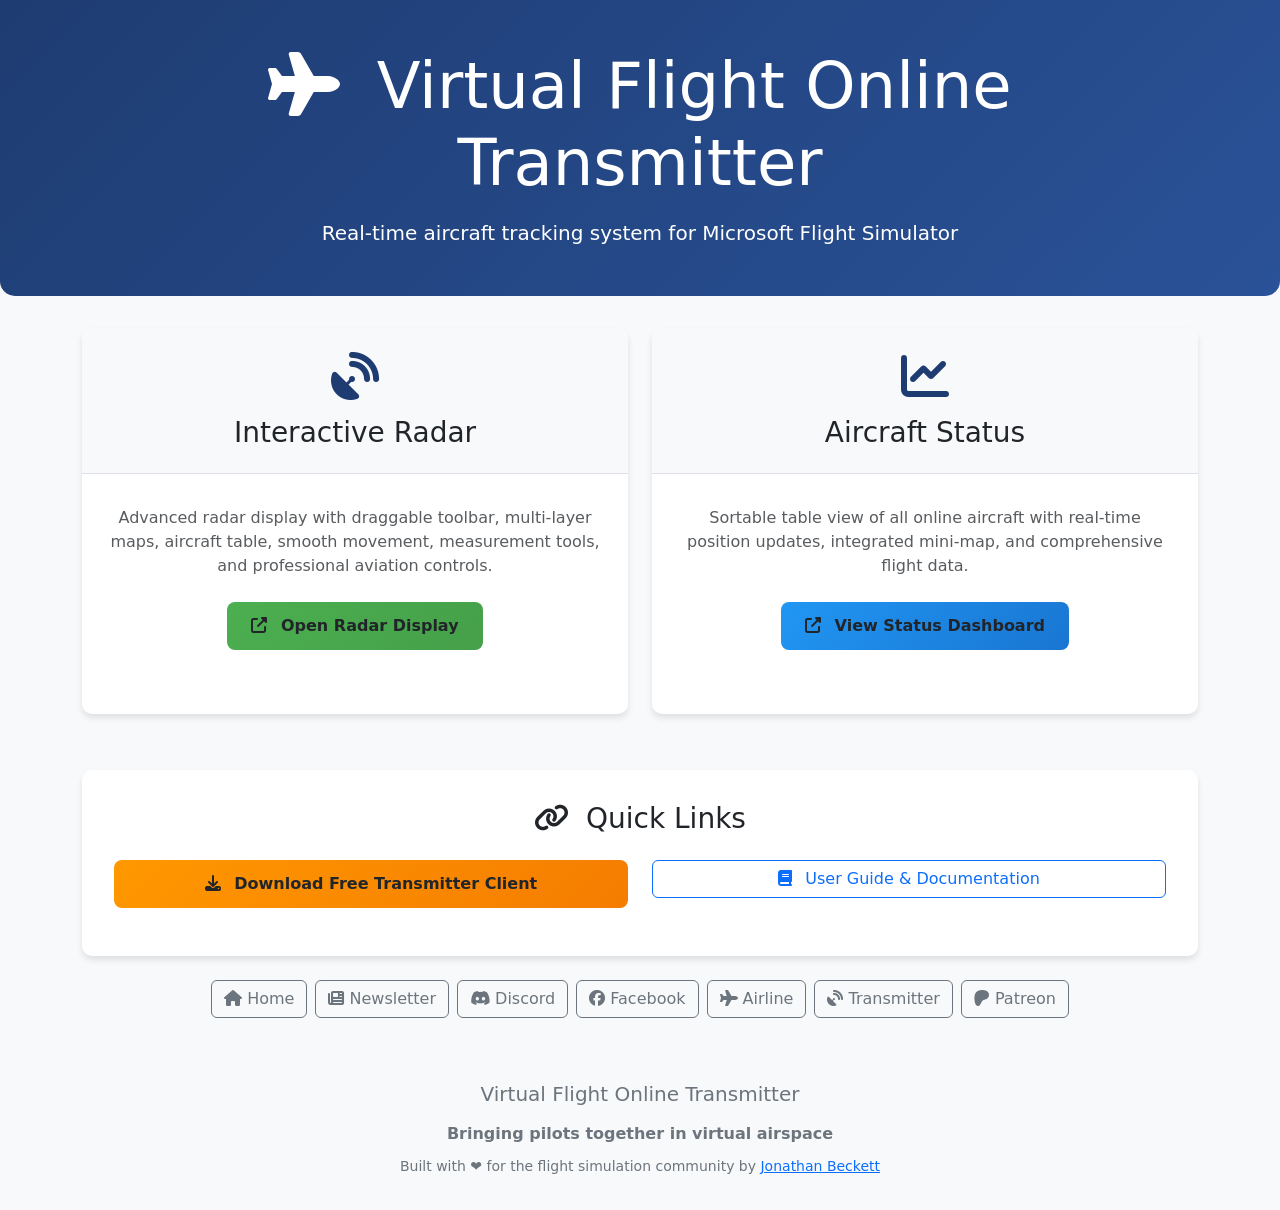
<file: static/index.html>
<!DOCTYPE html>
<html lang="en">
<head>
    <meta charset="UTF-8">
    <meta name="viewport" content="width=device-width, initial-scale=1.0">
    <title>Virtual Flight Online Transmitter</title>
    <link rel="icon" href="img/vfo_logo_300x300.jpg" />

    <!-- Bootstrap CSS -->
    <link href="https://cdn.jsdelivr.net/npm/bootstrap@5.3.0/dist/css/bootstrap.min.css" rel="stylesheet">

    <!-- Font Awesome -->
    <link rel="stylesheet" href="https://cdnjs.cloudflare.com/ajax/libs/font-awesome/6.4.0/css/all.min.css">

    <!-- Custom CSS -->
    <link rel="stylesheet" href="css/index.css">
</head>
<body class="bg-light">
    <!-- Header Section -->
    <header class="main-header">
        <div class="container">
            <div class="row text-center">
                <div class="col">
                    <h1 class="display-3 mb-0">
                        <i class="fas fa-plane me-3"></i>
                        Virtual Flight Online Transmitter
                    </h1>
                    <p class="lead mt-3 mb-0">Real-time aircraft tracking system for Microsoft Flight Simulator</p>
                </div>
            </div>
        </div>
    </header>

    <div class="container">



        <!-- Main Features -->
        <div class="row">
            <div class="col-lg-6 mb-4">
                <div class="feature-card h-100">
                    <div class="feature-card-header">
                        <i class="fas fa-satellite-dish feature-icon"></i>
                        <h3 class="mb-0">Interactive Radar</h3>
                    </div>
                    <div class="feature-card-body text-center">
                        <p class="text-muted mb-4">Advanced radar display with draggable toolbar, multi-layer maps, aircraft table, smooth movement, measurement tools, and professional aviation controls.</p>
                        <a href="radar" class="btn btn-primary-custom">
                            <i class="fas fa-external-link-alt me-2"></i>
                            Open Radar Display
                        </a>
                    </div>
                </div>
            </div>

            <div class="col-lg-6 mb-4">
                <div class="feature-card h-100">
                    <div class="feature-card-header">
                        <i class="fas fa-chart-line feature-icon"></i>
                        <h3 class="mb-0">Aircraft Status</h3>
                    </div>
                    <div class="feature-card-body text-center">
                        <p class="text-muted mb-4">Sortable table view of all online aircraft with real-time position updates, integrated mini-map, and comprehensive flight data.</p>
                        <a href="status" class="btn btn-secondary-custom">
                            <i class="fas fa-external-link-alt me-2"></i>
                            View Status Dashboard
                        </a>
                    </div>
                </div>
            </div>
        </div>

        <!-- Quick Links Section -->
        <div class="quick-links-section">
            <h3 class="text-center mb-4">
                <i class="fas fa-link me-2"></i>
                Quick Links
            </h3>
            <div class="row text-center">
                <div class="col-md-6 mb-3">
                    <a href="https://github.com/jonbeckett/virtualflightonlinetransmitter/releases" class="btn btn-warning-custom w-100">
                        <i class="fas fa-download me-2"></i>
                        Download Free Transmitter Client
                    </a>
                </div>
                <div class="col-md-6 mb-3">
                    <a href="https://virtualflight.online/operations/transmitter" class="btn btn-outline-primary w-100">
                        <i class="fas fa-book me-2"></i>
                        User Guide & Documentation
                    </a>
                </div>
            </div>
        </div>

        <div class="row mt-4 mb-4">
            <div class="col">
                <div class="d-flex justify-content-center gap-2 flex-wrap">
                    <a href="https://virtualflight.online" class="btn btn-outline-secondary">
                        <i class="fas fa-home"></i> Home
                    </a>
                    <a href="https://virtualflightonline.substack.com" class="btn btn-outline-secondary">
                        <i class="fas fa-newspaper"></i> Newsletter
                    </a>
                    <a href="https://bit.ly/virtualflightonlinediscord" class="btn btn-outline-secondary">
                        <i class="fa-brands fa-discord"></i> Discord
                    </a>
                    <a href="https://facebook.com/groups/virtualflightonline" class="btn btn-outline-secondary">
                        <i class="fa-brands fa-facebook"></i> Facebook
                    </a>
                    <a href="https://airline.virtualflight.online" class="btn btn-outline-secondary">
                        <i class="fas fa-plane"></i> Airline
                    </a>
                    <a href="https://transmitter.virtualflight.online" class="btn btn-outline-secondary">
                        <i class="fas fa-satellite-dish"></i> Transmitter
                    </a>
                    <a href="https://patreon.com/virtualflightonline" class="btn btn-outline-secondary">
                        <i class="fa-brands fa-patreon"></i> Patreon
                    </a>
                </div>
            </div>
        </div>

        <!-- Footer Section -->
        <div class="footer-section">
            <h5 class="mb-3">
                Virtual Flight Online Transmitter
            </h5>
            <p class="mb-2"><strong>Bringing pilots together in virtual airspace</strong></p>
            <p class="mb-0"><small>Built with ❤️ for the flight simulation community by <a href="https://jonbeckett.online">Jonathan Beckett</a></small></p>
        </div>
    </div>

    <!-- Bootstrap JS -->
    <script src="https://cdn.jsdelivr.net/npm/bootstrap@5.3.0/dist/js/bootstrap.bundle.min.js"></script>
</body>
</html>
</file>
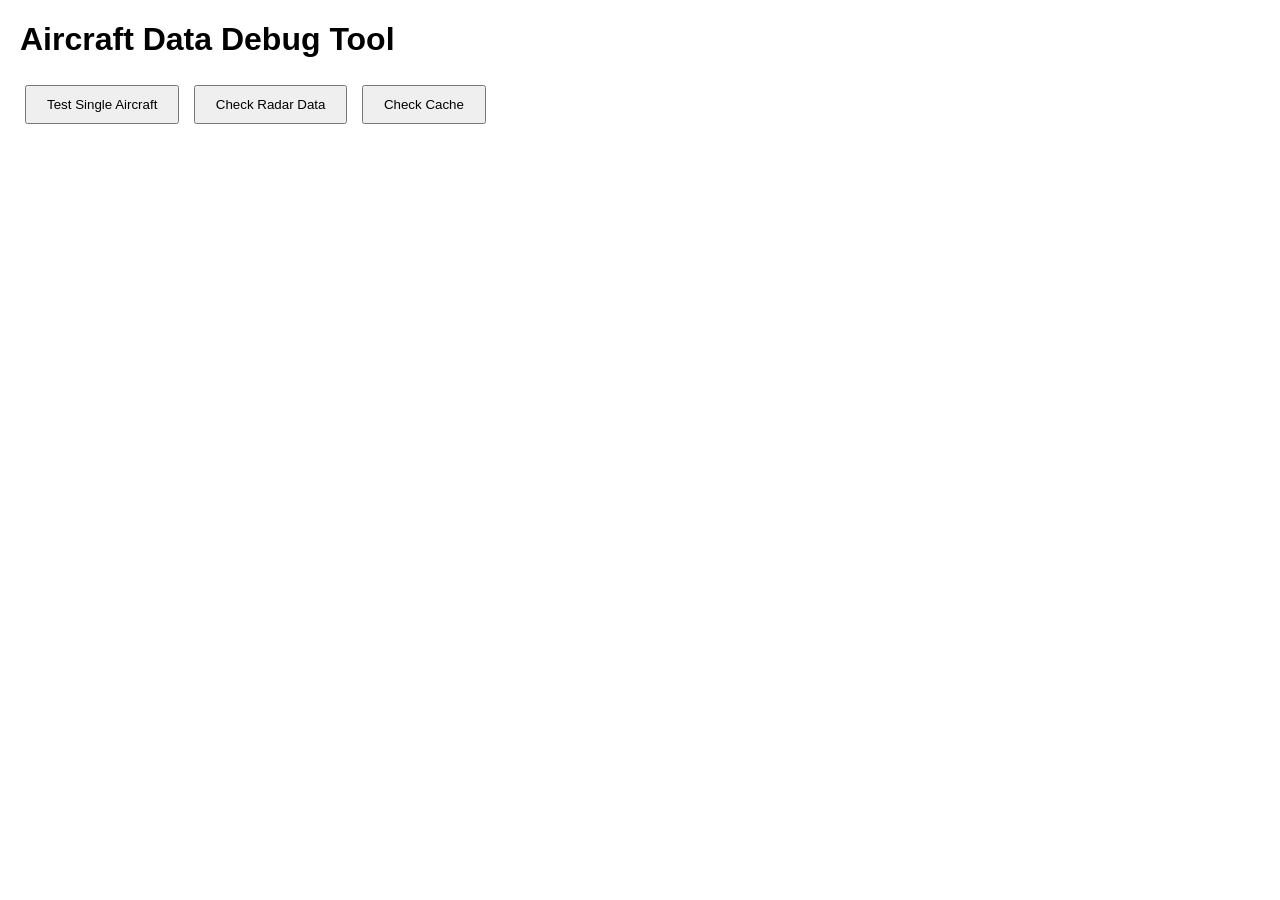
<file: static/debug_aircraft.html>
<!DOCTYPE html>
<html lang="en">
<head>
    <meta charset="UTF-8">
    <meta name="viewport" content="width=device-width, initial-scale=1.0">
    <title>Test Aircraft Debug</title>
    <style>
        body { font-family: Arial, sans-serif; margin: 20px; }
        .debug { background: #f0f0f0; padding: 10px; margin: 10px 0; border-radius: 5px; }
        button { padding: 10px 20px; margin: 5px; }
        pre { background: #f8f8f8; padding: 10px; overflow-x: auto; }
    </style>
</head>
<body>
    <h1>Aircraft Data Debug Tool</h1>

    <button onclick="testSingleAircraft()">Test Single Aircraft</button>
    <button onclick="checkRadarData()">Check Radar Data</button>
    <button onclick="checkCache()">Check Cache</button>

    <div id="results"></div>

    <script>
        async function testSingleAircraft() {
            const results = document.getElementById('results');
            results.innerHTML = '<div class="debug">Testing single aircraft submission...</div>';

            const testData = {
                Callsign: 'TEST123',
                PilotName: 'Test Pilot',
                GroupName: 'Test Group',
                AircraftType: 'Boeing 737-800',
                Latitude: 40.7128,
                Longitude: -74.0060,
                Altitude: 35000,
                Heading: 90,
                Airspeed: 450,
                Groundspeed: 460,
                Notes: 'Test aircraft',
                MSFSServer: 'Test Server',
                Version: '2.0.0.test',
                debug: '1'
            };

            try {
                const response = await fetch('transmit', {
                    method: 'POST',
                    headers: {
                        'Content-Type': 'application/x-www-form-urlencoded',
                    },
                    body: new URLSearchParams(testData)
                });

                const responseText = await response.text();
                results.innerHTML += `<div class="debug">
                    <strong>Response Status:</strong> ${response.status}<br>
                    <strong>Response Text:</strong> ${responseText}<br>
                    <strong>Success:</strong> ${responseText.includes('updated') ? 'YES' : 'NO'}
                </div>`;

                console.log('Test aircraft response:', responseText);

                // Now check if it appears in radar data
                setTimeout(checkRadarData, 1000);

            } catch (error) {
                results.innerHTML += `<div class="debug" style="color: red;">
                    <strong>Error:</strong> ${error.message}
                </div>`;
                console.error('Error:', error);
            }
        }

        async function checkRadarData() {
            const results = document.getElementById('results');
            results.innerHTML += '<div class="debug">Checking radar data...</div>';

            try {
                const response = await fetch('radar_data');
                const data = await response.json();

                results.innerHTML += `<div class="debug">
                    <strong>Radar Data Response:</strong><br>
                    <strong>Aircraft Count:</strong> ${data.length}<br>
                    <pre>${JSON.stringify(data, null, 2)}</pre>
                </div>`;

            } catch (error) {
                results.innerHTML += `<div class="debug" style="color: red;">
                    <strong>Radar Data Error:</strong> ${error.message}
                </div>`;
            }
        }

        async function checkCache() {
            const results = document.getElementById('results');
            results.innerHTML += '<div class="debug">Opening Cache Manager in new tab...</div>';
            window.open('apcu_manager', '_blank');
        }
    </script>
</body>
</html>
</file>
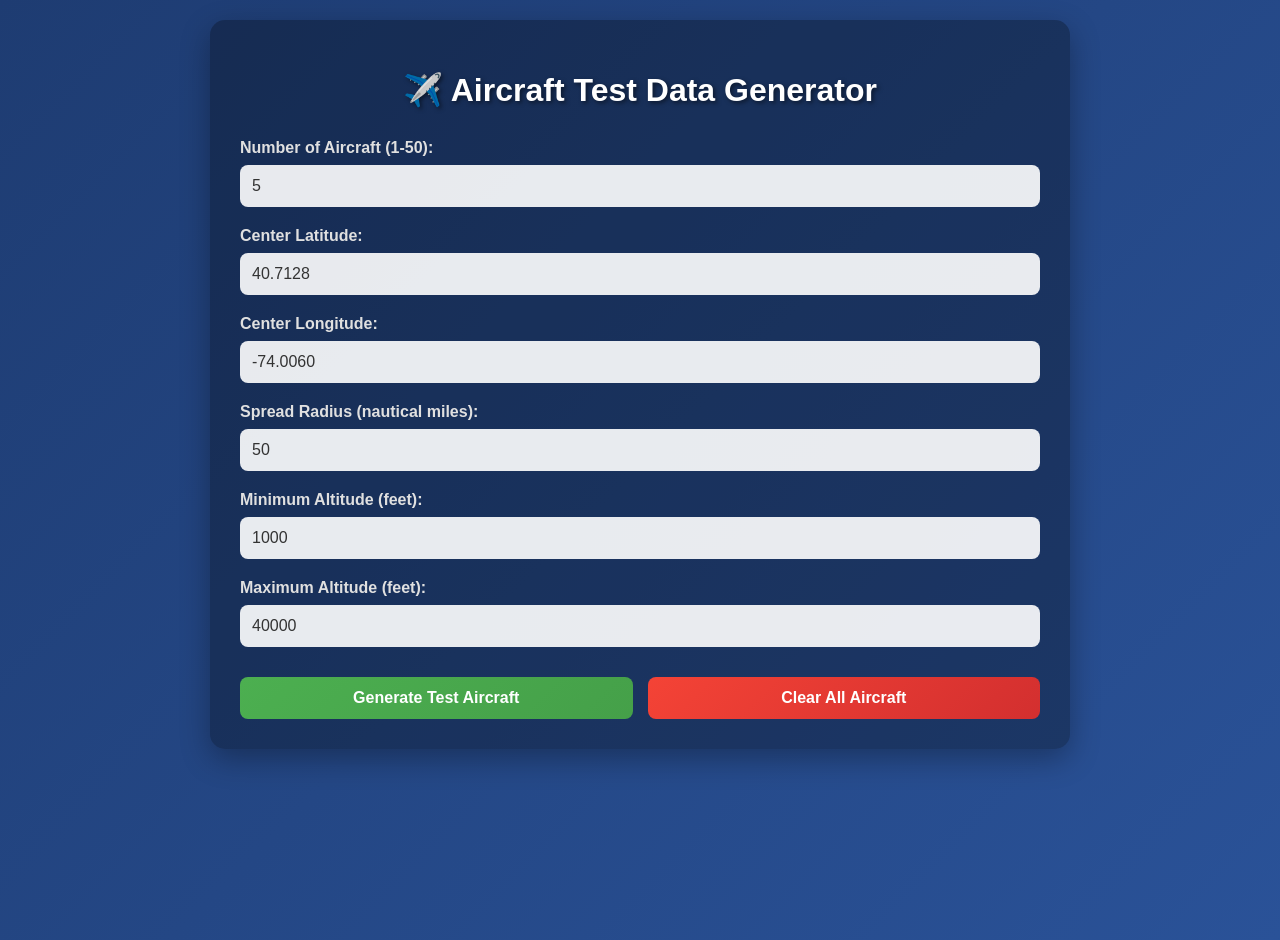
<file: static/test_aircraft.html>
<!DOCTYPE html>
<html lang="en">
<head>
    <meta charset="UTF-8">
    <meta name="viewport" content="width=device-width, initial-scale=1.0">
    <title>Aircraft Test Data Generator - Virtual Flight Online</title>
    <style>
        body {
            font-family: 'Segoe UI', Tahoma, Geneva, Verdana, sans-serif;
            background: linear-gradient(135deg, #1e3c72 0%, #2a5298 100%);
            color: white;
            margin: 0;
            padding: 20px;
            min-height: 100vh;
        }

        .container {
            max-width: 800px;
            margin: 0 auto;
            background: rgba(0, 0, 0, 0.3);
            border-radius: 15px;
            padding: 30px;
            box-shadow: 0 10px 30px rgba(0, 0, 0, 0.3);
        }

        h1 {
            text-align: center;
            color: #fff;
            margin-bottom: 30px;
            text-shadow: 2px 2px 4px rgba(0, 0, 0, 0.5);
        }

        .form-group {
            margin-bottom: 20px;
        }

        label {
            display: block;
            margin-bottom: 8px;
            font-weight: bold;
            color: #e0e0e0;
        }

        input, select, button {
            width: 100%;
            padding: 12px;
            border: none;
            border-radius: 8px;
            font-size: 16px;
            background: rgba(255, 255, 255, 0.9);
            color: #333;
            box-sizing: border-box;
        }

        button {
            background: linear-gradient(135deg, #4CAF50 0%, #45a049 100%);
            color: white;
            cursor: pointer;
            font-weight: bold;
            transition: all 0.3s ease;
            margin-top: 10px;
        }

        button:hover {
            background: linear-gradient(135deg, #45a049 0%, #3d8b40 100%);
            transform: translateY(-2px);
            box-shadow: 0 5px 15px rgba(0, 0, 0, 0.3);
        }

        .danger {
            background: linear-gradient(135deg, #f44336 0%, #d32f2f 100%);
        }

        .danger:hover {
            background: linear-gradient(135deg, #d32f2f 0%, #b71c1c 100%);
        }

        .status {
            padding: 15px;
            border-radius: 8px;
            margin: 20px 0;
            text-align: center;
            font-weight: bold;
        }

        .success {
            background: rgba(76, 175, 80, 0.8);
            border: 2px solid #4CAF50;
        }

        .error {
            background: rgba(244, 67, 54, 0.8);
            border: 2px solid #f44336;
        }

        .info {
            background: rgba(33, 150, 243, 0.8);
            border: 2px solid #2196F3;
        }

        .aircraft-preview {
            background: rgba(0, 0, 0, 0.4);
            border-radius: 8px;
            padding: 15px;
            margin: 20px 0;
            max-height: 300px;
            overflow-y: auto;
        }

        .aircraft-item {
            background: rgba(255, 255, 255, 0.1);
            border-radius: 5px;
            padding: 10px;
            margin: 5px 0;
            font-family: monospace;
            font-size: 14px;
        }

        .controls {
            display: grid;
            grid-template-columns: 1fr 1fr;
            gap: 15px;
            margin-top: 20px;
        }

        @media (max-width: 600px) {
            .controls {
                grid-template-columns: 1fr;
            }

            .container {
                padding: 20px;
                margin: 10px;
            }
        }
    </style>
</head>
<body>
    <div class="container">
        <h1>✈️ Aircraft Test Data Generator</h1>

        <form id="aircraftForm">
            <div class="form-group">
                <label for="numAircraft">Number of Aircraft (1-50):</label>
                <input type="number" id="numAircraft" name="numAircraft" min="1" max="50" value="5" required>
            </div>

            <div class="form-group">
                <label for="centerLat">Center Latitude:</label>
                <input type="number" id="centerLat" name="centerLat" step="0.000001" value="40.7128" required>
            </div>

            <div class="form-group">
                <label for="centerLon">Center Longitude:</label>
                <input type="number" id="centerLon" name="centerLon" step="0.000001" value="-74.0060" required>
            </div>

            <div class="form-group">
                <label for="radius">Spread Radius (nautical miles):</label>
                <input type="number" id="radius" name="radius" min="1" max="500" value="50" required>
            </div>

            <div class="form-group">
                <label for="minAltitude">Minimum Altitude (feet):</label>
                <input type="number" id="minAltitude" name="minAltitude" min="0" max="50000" value="1000" step="100" required>
            </div>

            <div class="form-group">
                <label for="maxAltitude">Maximum Altitude (feet):</label>
                <input type="number" id="maxAltitude" name="maxAltitude" min="1000" max="50000" value="40000" step="100" required>
            </div>

            <div class="controls">
                <button type="button" onclick="generateAircraft()">Generate Test Aircraft</button>
                <button type="button" onclick="clearAircraft()" class="danger">Clear All Aircraft</button>
            </div>
        </form>

        <div id="status"></div>
        <div id="preview" class="aircraft-preview" style="display: none;"></div>
    </div>

    <script>
        // Aircraft types with realistic performance characteristics
        const aircraftTypes = [
            'Boeing 737-800', 'Airbus A320', 'Boeing 777-300ER', 'Airbus A330-300',
            'Boeing 747-8F', 'Airbus A380', 'Boeing 787-9', 'Embraer E175',
            'Bombardier CRJ-900', 'ATR 72-600', 'Cessna 172', 'Piper PA-28',
            'Beechcraft King Air 350', 'Gulfstream G650', 'Learjet 75',
            'Boeing 767-300ER', 'Airbus A350-900', 'McDonnell Douglas MD-80',
            'Fokker 50', 'Saab 340', 'De Havilland Dash 8', 'Cessna Citation X',
            'Hawker 800XP', 'Pilatus PC-12', 'TBM 930'
        ];

        // Realistic airline callsigns and general aviation patterns
        const callsignPrefixes = [
            'AAL', 'DAL', 'UAL', 'SWA', 'JBU', 'ASA', 'SKW', 'FFT', 'RPA', 'ENY',
            'BAW', 'AFR', 'DLH', 'KLM', 'SAS', 'ACA', 'JZA', 'QFA', 'EZY', 'RYR',
            'N', 'G-', 'D-', 'F-', 'OE-', 'PH-', 'SE-', 'LN-', 'VH-', 'JA-'
        ];

        // First and last names for pilots
        const firstNames = [
            'James', 'Robert', 'John', 'Michael', 'David', 'William', 'Richard', 'Joseph',
            'Thomas', 'Christopher', 'Charles', 'Daniel', 'Matthew', 'Anthony', 'Mark',
            'Donald', 'Steven', 'Paul', 'Andrew', 'Joshua', 'Kenneth', 'Kevin', 'Brian',
            'George', 'Timothy', 'Ronald', 'Jason', 'Edward', 'Jeffrey', 'Ryan',
            'Mary', 'Patricia', 'Jennifer', 'Linda', 'Elizabeth', 'Barbara', 'Susan',
            'Jessica', 'Sarah', 'Karen', 'Nancy', 'Lisa', 'Betty', 'Helen', 'Sandra',
            'Donna', 'Carol', 'Ruth', 'Sharon', 'Michelle', 'Laura', 'Sarah', 'Kimberly',
            'Deborah', 'Dorothy', 'Lisa', 'Nancy', 'Karen', 'Betty', 'Helen'
        ];

        const lastNames = [
            'Smith', 'Johnson', 'Williams', 'Brown', 'Jones', 'Garcia', 'Miller', 'Davis',
            'Rodriguez', 'Martinez', 'Hernandez', 'Lopez', 'Gonzalez', 'Wilson', 'Anderson',
            'Thomas', 'Taylor', 'Moore', 'Jackson', 'Martin', 'Lee', 'Perez', 'Thompson',
            'White', 'Harris', 'Sanchez', 'Clark', 'Ramirez', 'Lewis', 'Robinson',
            'Walker', 'Young', 'Allen', 'King', 'Wright', 'Scott', 'Torres', 'Nguyen',
            'Hill', 'Flores', 'Green', 'Adams', 'Nelson', 'Baker', 'Hall', 'Rivera',
            'Campbell', 'Mitchell', 'Carter', 'Roberts', 'Gomez', 'Phillips', 'Evans'
        ];

        function randomChoice(array) {
            return array[Math.floor(Math.random() * array.length)];
        }

        function randomBetween(min, max) {
            return Math.random() * (max - min) + min;
        }

        function generateCallsign() {
            const prefix = randomChoice(callsignPrefixes);
            if (prefix.length === 1 || prefix.endsWith('-')) {
                // General aviation registration
                const numbers = Math.floor(Math.random() * 999) + 1;
                const suffix = prefix === 'N' ?
                    String(numbers).padStart(3, '0') + randomChoice(['', 'A', 'B', 'C', 'X', 'Y', 'Z']) :
                    randomChoice(['A', 'B', 'C', 'D', 'E', 'F', 'G']) + randomChoice(['A', 'B', 'C', 'D', 'E', 'F', 'G']) + randomChoice(['A', 'B', 'C', 'D', 'E', 'F', 'G']);
                return prefix + suffix;
            } else {
                // Airline callsign
                const flightNumber = Math.floor(Math.random() * 9999) + 1;
                return prefix + flightNumber;
            }
        }

        function generatePilotName() {
            return randomChoice(firstNames) + ' ' + randomChoice(lastNames);
        }

        function generatePosition(centerLat, centerLon, radiusNM) {
            // Convert nautical miles to degrees (approximate)
            const radiusDeg = radiusNM / 60;

            // Generate random point within circle
            const angle = Math.random() * 2 * Math.PI;
            const distance = Math.sqrt(Math.random()) * radiusDeg;

            const lat = centerLat + distance * Math.cos(angle);
            const lon = centerLon + distance * Math.sin(angle) / Math.cos(centerLat * Math.PI / 180);

            return {
                latitude: parseFloat(lat.toFixed(6)),
                longitude: parseFloat(lon.toFixed(6))
            };
        }

        function generateAirspeed(aircraftType) {
            // Realistic airspeeds based on aircraft type
            if (aircraftType.includes('747') || aircraftType.includes('777') || aircraftType.includes('787') || aircraftType.includes('A380') || aircraftType.includes('A350')) {
                return Math.floor(randomBetween(450, 550));
            } else if (aircraftType.includes('737') || aircraftType.includes('A320') || aircraftType.includes('A330')) {
                return Math.floor(randomBetween(400, 500));
            } else if (aircraftType.includes('Embraer') || aircraftType.includes('CRJ') || aircraftType.includes('ATR') || aircraftType.includes('Dash')) {
                return Math.floor(randomBetween(250, 350));
            } else if (aircraftType.includes('Cessna 172') || aircraftType.includes('Piper')) {
                return Math.floor(randomBetween(90, 140));
            } else {
                return Math.floor(randomBetween(200, 400));
            }
        }

        function generateGroundspeed(airspeed) {
            // Add some wind variation
            const windEffect = randomBetween(-30, 30);
            return Math.max(0, airspeed + windEffect);
        }

        async function generateAircraft() {
            const form = document.getElementById('aircraftForm');
            const formData = new FormData(form);

            const numAircraft = parseInt(formData.get('numAircraft'));
            const centerLat = parseFloat(formData.get('centerLat'));
            const centerLon = parseFloat(formData.get('centerLon'));
            const radius = parseInt(formData.get('radius'));
            const minAlt = parseInt(formData.get('minAltitude'));
            const maxAlt = parseInt(formData.get('maxAltitude'));

            if (minAlt >= maxAlt) {
                showStatus('error', 'Minimum altitude must be less than maximum altitude');
                return;
            }

            showStatus('info', `Generating ${numAircraft} test aircraft...`);

            const aircraft = [];
            const generatedCallsigns = new Set();

            for (let i = 0; i < numAircraft; i++) {
                let callsign;
                do {
                    callsign = generateCallsign();
                } while (generatedCallsigns.has(callsign));
                generatedCallsigns.add(callsign);

                const position = generatePosition(centerLat, centerLon, radius);
                const aircraftType = randomChoice(aircraftTypes);
                const altitude = Math.floor(randomBetween(minAlt, maxAlt) / 100) * 100; // Round to nearest 100ft
                const heading = Math.floor(Math.random() * 360);
                const airspeed = generateAirspeed(aircraftType);
                const groundspeed = generateGroundspeed(airspeed);

                const aircraftData = {
                    Callsign: callsign,
                    PilotName: generatePilotName(),
                    GroupName: 'Test Flight',
                    AircraftType: aircraftType,
                    Latitude: position.latitude,
                    Longitude: position.longitude,
                    Altitude: altitude,
                    Heading: heading,
                    Airspeed: airspeed,
                    Groundspeed: groundspeed,
                    Notes: 'Generated test aircraft',
                    MSFSServer: 'Test Server',
                    Version: '2.0.0.test'
                };

                aircraft.push(aircraftData);
            }

            // Show preview
            showPreview(aircraft);

            // Send to server
            let successCount = 0;
            let errorCount = 0;

            for (const aircraftData of aircraft) {
                try {
                    const response = await fetch('transmit', {
                        method: 'POST',
                        headers: {
                            'Content-Type': 'application/x-www-form-urlencoded',
                        },
                        body: new URLSearchParams(aircraftData)
                    });

                    const responseText = await response.text();
                    console.log(`Response for ${aircraftData.Callsign}:`, responseText);

                    if (response.ok && responseText.includes('updated')) {
                        successCount++;
                    } else {
                        errorCount++;
                        console.error(`Failed to send ${aircraftData.Callsign}:`, response.status, responseText);
                    }
                } catch (error) {
                    errorCount++;
                    console.error(`Error sending ${aircraftData.Callsign}:`, error);
                }
            }

            if (errorCount === 0) {
                showStatus('success', `Successfully generated and transmitted ${successCount} test aircraft! Check the radar display.`);
                // Auto-check radar data after successful generation
                setTimeout(() => {
                    window.open('radar', '_blank');
                }, 2000);
            } else {
                showStatus('error', `Generated ${successCount} aircraft successfully, ${errorCount} failed. Check console for details.`);
            }

            // Add debug link
            document.getElementById('preview').innerHTML += `
                <div style="margin-top: 15px; text-align: center;">
                    <a href="debug_aircraft" target="_blank" style="color: #4CAF50; text-decoration: underline;">
                        🔍 Open Debug Tool
                    </a> |
                    <a href="radar_data" target="_blank" style="color: #4CAF50; text-decoration: underline;">
                        📡 View Raw Data
                    </a> |
                    <a href="apcu_manager" target="_blank" style="color: #4CAF50; text-decoration: underline;">
                        🗄️ Check Cache
                    </a>
                </div>
            `;
        }

        async function clearAircraft() {
            if (!confirm('Are you sure you want to clear all aircraft data from the cache?')) {
                return;
            }

            showStatus('info', 'Clearing all aircraft data...');

            try {
                const response = await fetch('apcu_manager?action=clear_aircraft');

                if (response.ok) {
                    showStatus('success', 'All aircraft data cleared successfully!');
                    document.getElementById('preview').style.display = 'none';
                } else {
                    showStatus('error', 'Failed to clear aircraft data. Check that apcu_manager supports clear_aircraft action.');
                }
            } catch (error) {
                showStatus('error', 'Error clearing aircraft data: ' + error.message);
            }
        }

        function showStatus(type, message) {
            const statusDiv = document.getElementById('status');
            statusDiv.className = `status ${type}`;
            statusDiv.textContent = message;
            statusDiv.style.display = 'block';

            if (type === 'success' || type === 'info') {
                setTimeout(() => {
                    statusDiv.style.display = 'none';
                }, 5000);
            }
        }

        function showPreview(aircraft) {
            const previewDiv = document.getElementById('preview');
            previewDiv.innerHTML = '<h3>Generated Aircraft Preview:</h3>';

            aircraft.forEach(ac => {
                const item = document.createElement('div');
                item.className = 'aircraft-item';
                item.innerHTML = `
                    <strong>${ac.Callsign}</strong> - ${ac.PilotName}<br>
                    ${ac.AircraftType} | ${ac.Altitude}ft | ${ac.Airspeed}kts | HDG ${ac.Heading}°<br>
                    ${ac.Latitude}, ${ac.Longitude}
                `;
                previewDiv.appendChild(item);
            });

            previewDiv.style.display = 'block';
        }

        // Validate form inputs
        document.getElementById('minAltitude').addEventListener('change', function() {
            const maxAlt = document.getElementById('maxAltitude');
            if (parseInt(this.value) >= parseInt(maxAlt.value)) {
                maxAlt.value = parseInt(this.value) + 1000;
            }
        });

        document.getElementById('maxAltitude').addEventListener('change', function() {
            const minAlt = document.getElementById('minAltitude');
            if (parseInt(this.value) <= parseInt(minAlt.value)) {
                minAlt.value = parseInt(this.value) - 1000;
            }
        });
    </script>
</body>
</html>
</file>
<file: static/css/index.css>
/* Enhanced styling matching status.html */
.main-header {
    background: linear-gradient(135deg, #1e3c72 0%, #2a5298 100%);
    color: white;
    padding: 3rem 0;
    margin-bottom: 2rem;
    border-radius: 0 0 15px 15px;
}

.feature-card {
    background: white;
    border-radius: 10px;
    box-shadow: 0 4px 6px rgba(0, 0, 0, 0.1);
    margin-bottom: 2rem;
    overflow: hidden;
    transition: all 0.3s ease;
    border: none;
}

.feature-card:hover {
    transform: translateY(-5px);
    box-shadow: 0 8px 25px rgba(0, 0, 0, 0.15);
}

.feature-card-header {
    background: #f8f9fa;
    padding: 1.5rem;
    border-bottom: 1px solid #dee2e6;
    text-align: center;
}

.feature-card-body {
    padding: 2rem 1.5rem;
}

.feature-icon {
    font-size: 3rem;
    margin-bottom: 1rem;
    color: #1e3c72;
}

.btn-primary-custom {
    background: linear-gradient(135deg, #4CAF50 0%, #45a049 100%);
    border: none;
    padding: 12px 24px;
    border-radius: 8px;
    font-weight: 600;
    transition: all 0.3s ease;
}

.btn-primary-custom:hover {
    background: linear-gradient(135deg, #45a049 0%, #3d8b40 100%);
    transform: translateY(-2px);
    box-shadow: 0 5px 15px rgba(76, 175, 80, 0.3);
}

.btn-secondary-custom {
    background: linear-gradient(135deg, #2196F3 0%, #1976D2 100%);
    border: none;
    padding: 12px 24px;
    border-radius: 8px;
    font-weight: 600;
    transition: all 0.3s ease;
}

.btn-secondary-custom:hover {
    background: linear-gradient(135deg, #1976D2 0%, #1565C0 100%);
    transform: translateY(-2px);
    box-shadow: 0 5px 15px rgba(33, 150, 243, 0.3);
}

.btn-warning-custom {
    background: linear-gradient(135deg, #FF9800 0%, #F57C00 100%);
    border: none;
    padding: 12px 24px;
    border-radius: 8px;
    font-weight: 600;
    transition: all 0.3s ease;
}

.btn-warning-custom:hover {
    background: linear-gradient(135deg, #F57C00 0%, #E65100 100%);
    transform: translateY(-2px);
    box-shadow: 0 5px 15px rgba(255, 152, 0, 0.3);
}

.status-banner {
    background: rgba(76, 175, 80, 0.1);
    border: 2px solid #4CAF50;
    border-radius: 10px;
    padding: 1rem;
    margin-bottom: 2rem;
    text-align: center;
}

.quick-links-section {
    background: white;
    border-radius: 10px;
    box-shadow: 0 4px 6px rgba(0, 0, 0, 0.1);
    padding: 2rem;
    margin-top: 2rem;
}

.footer-section {
    background: #f8f9fa;
    border-radius: 10px;
    padding: 2rem;
    margin-top: 2rem;
    text-align: center;
    color: #6c757d;
}

@media (max-width: 768px) {
    .main-header {
        padding: 2rem 0;
    }

    .main-header h1 {
        font-size: 2.5rem;
    }
}
</file>
